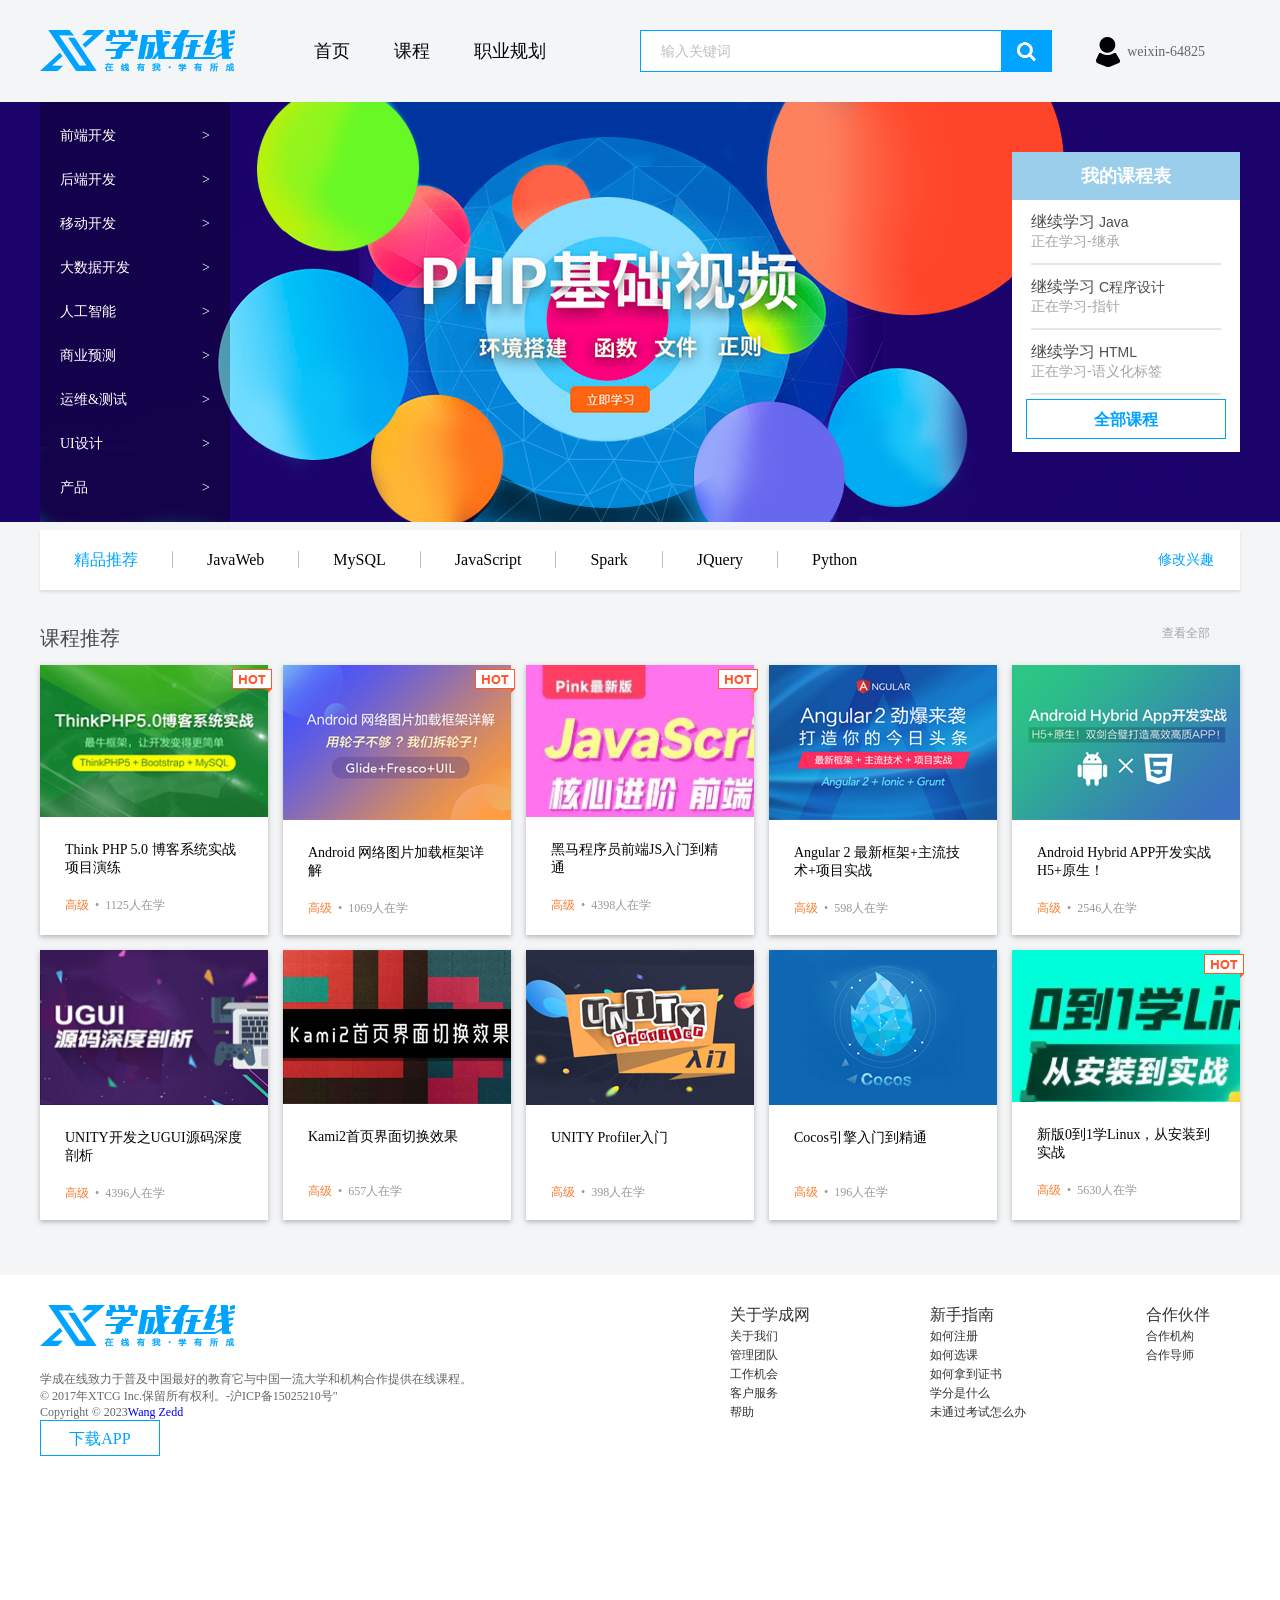
<file: studyWeb/index.html>
<!DOCTYPE html>
<html lang="en">
<head>
    <meta charset="UTF-8">
    <meta http-equiv="X-UA-Compatible" content="IE=edge">
    <meta name="viewport" content="width=device-width, initial-scale=1.0">
    <title>学成在线</title>
    <link rel="stylesheet" href="./css/index.css">
</head>
<body>
    <div class="header wrapper">
       <h1>
        <a href="#"><img src="./images/logo.png" alt=""></a>
        </h1>
        <div class="nav">
            <ul>
                <li><a href="">首页</a></li>
                <li><a href="">课程</a></li>
                <li><a href="">职业规划</a>  </li>
            </ul>
        </div>

        <div class="search">
            <input type="text" placeholder="输入关键词">
            <button></button>
        </div>
        <div class="user">
            <img src="./images/user2.png" alt="">
            <span class="username">weixin-64825</span>
        </div>
    </div>
    <!-- 轮播图banner区域 -->
    <div class="banner">
        <!-- 图片作版心位置 -->
        <div class="wrapper">
            <div class="course_list">
                <ul>
                    <li><a href="">前端开发<span>></span></a></li>
                    <li><a href="">后端开发<span>></span></a></li>
                    <li><a href="">移动开发<span>></span></a></li>
                    <li><a href="">大数据开发<span>></span></a></li>
                    <li><a href="">人工智能<span>></span></a></li>
                    <li><a href="">商业预测<span>></span></a></li>  
                    <li><a href="">运维&测试<span>></span></a></li>
                    <li><a href="">UI设计<span>></span></a></li>
                    <li><a href="">产品<span>></span></a></li>
                </ul>
            </div>
            <div class="schedule">
                <h2>我的课程表</h2>
                <div class="content">
                   <dl>
                    <dt><span>继续学习</span>&nbsp;Java</dt>
                    <dd>正在学习-继承</dd>
                   </dl>
                   <dl>
                    <dt><span>继续学习</span>&nbsp;C程序设计</dt>
                    <dd>正在学习-指针</dd>
                   </dl>
                   <dl>
                    <dt><span>继续学习</span>&nbsp;HTML</dt>
                    <dd>正在学习-语义化标签</dd>
                   </dl>
                </div>
                <a href="#" class="all_schedule">全部课程</a>
            </div>
        </div>
       
    </div>
    <!-- 精品推荐栏 -->
    <div class="path wrapper">
        <h3>精品推荐</h3>
        <ul>
            <li><a href="#">JavaWeb</a></li>
            <li><a href="#">MySQL</a></li>
            <li><a href="#">JavaScript</a></li>
            <li><a href="#">Spark</a></li>
            <li><a href="#">JQuery</a> </li>
            <li><a href="#">Python</a></li>
        </ul>
        <a href="" class="alter">修改兴趣</a>
    </div>
    <!-- 课程推荐 -->
    <div class="courses wrapper">
        <div class="title">
            <h3>课程推荐</h3>
            <a href="#">查看全部</a>
        </div>
        <div class="content clearfix">
            <ul>
                <li>
                    <a href="#">
                        <img src="./images/course01.png" alt="">
                        <img src="./images/hot.png" alt="" class="hot">
                        <h4>Think PHP 5.0 博客系统实战项目演练</h4>
                        <p>
                            <span>高级</span>&nbsp;&nbsp;•&nbsp;&nbsp;1125人在学
                        </p>   
                    </a>
                </li>
                <li>
                    <a href="#">
                        <img src="./images/course02.png" alt="">
                        <img src="./images/hot.png" alt="" class="hot">
                        <h4>Android 网络图片加载框架详解 </h4>
                        <p>
                            <span>高级</span>&nbsp;&nbsp;•&nbsp;&nbsp;1069人在学
                        </p>   
                    </a>
                </li>
                <li>
                    <a href="#">
                        <img src="./images/course09.png" alt="">
                        <img src="./images/hot.png" alt="" class="hot">
                        <h4>黑马程序员前端JS入门到精通</h4>
                        <p>
                            <span>高级</span>&nbsp;&nbsp;•&nbsp;&nbsp;4398人在学
                        </p>   
                    </a>
                </li>
                <li>
                    <a href="#">
                        <img src="./images/course03.png" alt="">
                        <h4>Angular 2 最新框架+主流技术+项目实战</h4>
                        <p>
                            <span>高级</span>&nbsp;&nbsp;•&nbsp;&nbsp;598人在学
                        </p>   
                    </a>
                </li>
                <li>
                    <a href="#">
                        <img src="./images/course04.png" alt="">
                        <h4>Android Hybrid APP开发实战 H5+原生！</h4>
                        <p>
                            <span>高级</span>&nbsp;&nbsp;•&nbsp;&nbsp;2546人在学
                        </p>   
                    </a>
                </li>
                <li>
                    <a href="#">
                        <img src="./images/course05.png" alt="">
                        <h4>UNITY开发之UGUI源码深度剖析</h4>
                        <p>
                            <span>高级</span>&nbsp;&nbsp;•&nbsp;&nbsp;4396人在学
                        </p>   
                    </a>
                </li>
                <li>
                    <a href="#">
                        <img src="./images/course06.png" alt="">
                        <h4>Kami2首页界面切换效果</h4>
                        <p class="a6">
                            <span>高级</span>&nbsp;&nbsp;•&nbsp;&nbsp;657人在学
                        </p>   
                    </a>
                </li>
                <li>
                    <a href="#">
                        <img src="./images/course07.png" alt="">
                        <h4>UNITY Profiler入门</h4>
                        <p class="a7">
                            <span>高级</span>&nbsp;&nbsp;•&nbsp;&nbsp;398人在学
                        </p>   
                    </a>
                </li>
                <li>
                    <a href="#">
                        <img src="./images/course08.png" alt="">
                        <h4>Cocos引擎入门到精通</h4>
                        <p class="a8">
                            <span>高级</span>&nbsp;&nbsp;•&nbsp;&nbsp;196人在学
                        </p>   
                    </a>
                </li>
                <li>
                    <a href="#">
                        <img src="./images/course10.png" alt="">
                        <img src="./images/hot.png" alt="" class="hot">
                        <h4>新版0到1学Linux，从安装到实战</h4>
                        <p>
                            <span>高级</span>&nbsp;&nbsp;•&nbsp;&nbsp;5630人在学
                        </p>   
                    </a>
                </li>
                
                <!-- <script>
                    let course_data = [
                                    {
                                        src: 'images/course01.png',
                                        title: 'Think PHP 5.0 博客系统实战项目演练',
                                        num: 1125
                                    },
                                    {
                                        src: 'images/course02.png',
                                        title: 'Android 网络动态图片加载框架详解',
                                        num: 1069
                                    },
                                    {
                                        src: 'images/course09.png',
                                        title: '黑马程序员前端JS入门到精通',
                                        num: 4398
                                    },
                                    {
                                        src: 'images/course03.png',
                                        title: 'Angular2 最新框架+主流技术+项目实战',
                                        num: 598
                                    },
                                    {
                                        src: 'images/course04.png',
                                        title: 'Android Hybird APP 开发实战 H5+原生！',
                                        num: 2546
                                    },
                                    {
                                        src: 'images/course05.png',
                                        title: 'UNITY开发之UGUI源码深度剖析案例',
                                        num: 124
                                    },
                                    {
                                        src: 'images/course06.png',
                                        title: 'Kami2首页界面切换效果实战演练',
                                        num: 657
                                    },
                                    {
                                        src: 'images/course07.png',
                                        title: 'UNITY Profiler入门',
                                        num: 888
                                    },
                                    {
                                        src: 'images/course08.png',
                                        title: 'Cocos引擎入门到精通',
                                        num: 103
                                    },
                                    {
                                        src: 'images/course10.png',
                                        title: '新版0到1学Linux，从安装到实战',
                                        num: 6530
                                    }
            
                                ]
                    for(let i = 0; i < course_data.length; i++) {
                        document.write(`
                        <li>
                            <a href="#">
                                <img src=${course_data[i].src} alt="">
                                <h4>${course_data[i].title}</h4>
                                <p>
                                    <span>高级</span>&nbsp;&nbsp;•&nbsp;&nbsp;${course_data[i].num}人在学
                                </p>   
                            </a>
                        </li>
                        `)
                    }
                </script> -->
            </ul>
       
        </div>
    </div>
    
    <!-- 版权区域 -->
    <!-- 这里要用到清除浮动，在课程 li 的父级(.content)中去清除 -->
    <!-- li未设置高度但设了浮动，脱标了，撑不开父级的高度，所以要在其父级.content设置clearfix类名清除类名 -->
    <div class="footer">
        <div class="wrapper">
            <div class="logo">             
                    <img src="./images/logo.png" alt="">
                    <p>学成在线致力于普及中国最好的教育它与中国一流大学和机构合作提供在线课程。
                        <br>© 2017年XTCG Inc.保留所有权利。-沪ICP备15025210号"        
                        <br>Copyright © 2023<a href="https://github.com/wangzedd" target="_blank">Wang Zedd</a>
                    <a href="#">下载APP</a>
                </p> 
            </div>
            <div class="list">
                <dl>
                    <dt>关于学成网</dt>
                    <dd><a href="">关于我们</a></dd>
                    <dd><a href="">管理团队</a></dd>
                    <dd><a href="">工作机会</a></dd>
                    <dd><a href="">客户服务</a></dd>
                    <dd><a href="">帮助</a></dd>
                </dl>
                <dl>
                    <dt>新手指南</dt>
                    <dd><a href="">如何注册</a></dd>
                    <dd><a href="">如何选课</a></dd>
                    <dd><a href="">如何拿到证书</a></dd>
                    <dd><a href="">学分是什么</a></dd>
                    <dd><a href="">未通过考试怎么办</a></dd>
                </dl>
                <dl>
                    <dt>合作伙伴</dt>
                    <dd><a href="">合作机构</a></dd>
                    <dd><a href="">合作导师</a></dd>
                </dl>
            </div>
        </div>
    </div>
</body>
</html>
</file>
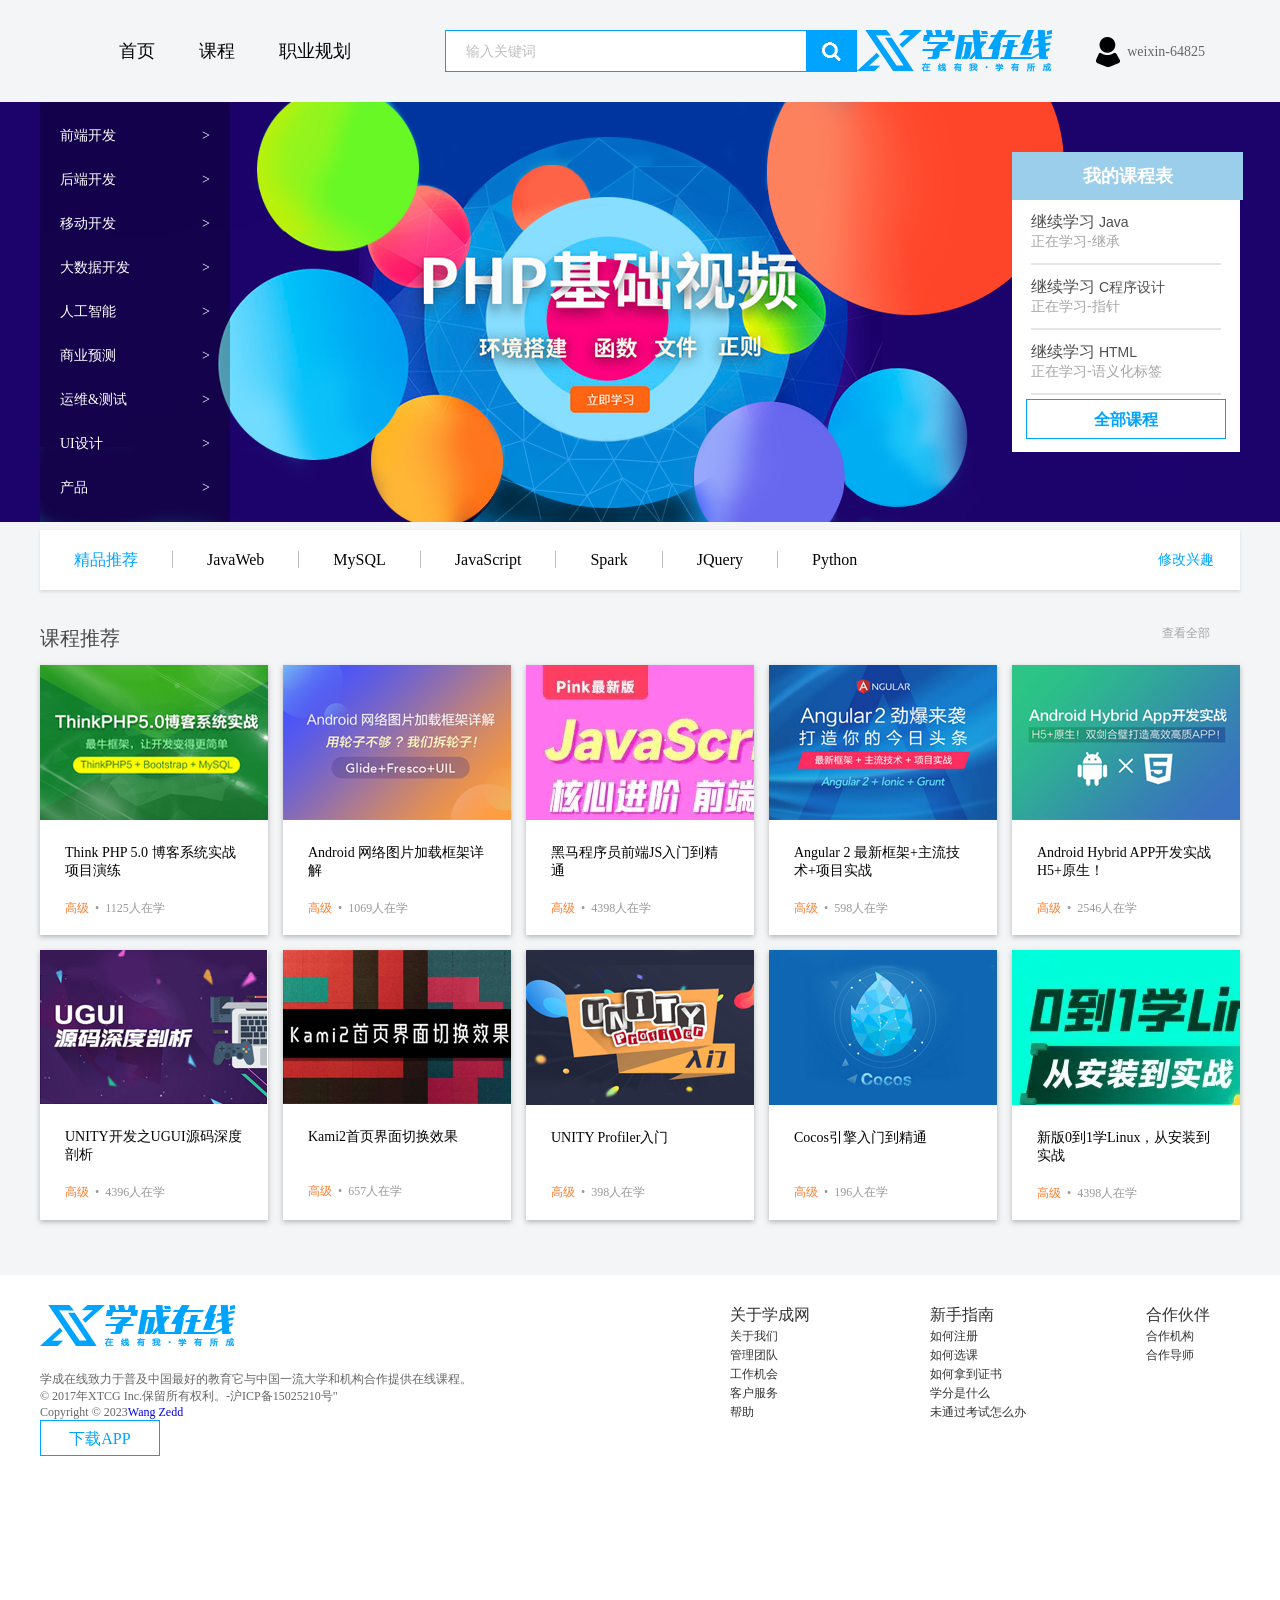
<file: 学成在线/StudyWeb/index.html>
<!DOCTYPE html>
<html lang="en">
<head>
    <meta charset="UTF-8">
    <meta http-equiv="X-UA-Compatible" content="IE=edge">
    <meta name="viewport" content="width=device-width, initial-scale=1.0">
    <title>学成在线</title>
    <link rel="stylesheet" href="./css/index.css">
</head>
<body>
    <div class="header wrapper">
       
            <a href="#"><img src="./images/logo.png" alt=""></a>
        
        
        <div class="nav">
            <ul>
                <li><a href="">首页</a></li>
                <li><a href="">课程</a></li>
                <li><a href="">职业规划</a>  </li>
            </ul>
        </div>

        <div class="search">
            <input type="text" placeholder="输入关键词">
            <button></button>
        </div>
        <div class="user">
            <img src="./images/user2.png" alt="">
            <span class="username">weixin-64825</span>
        </div>
    </div>
    <!-- 轮播图banner区域 -->
    <div class="banner">
        <!-- 图片作版心位置 -->
        <div class="wrapper">
            <div class="course_list">
                <ul>
                    <li><a href="">前端开发<span>></span></a></li>
                    <li><a href="">后端开发<span>></span></a></li>
                    <li><a href="">移动开发<span>></span></a></li>
                    <li><a href="">大数据开发<span>></span></a></li>
                    <li><a href="">人工智能<span>></span></a></li>
                    <li><a href="">商业预测<span>></span></a></li>  
                    <li><a href="">运维&测试<span>></span></a></li>
                    <li><a href="">UI设计<span>></span></a></li>
                    <li><a href="">产品<span>></span></a></li>
                </ul>
            </div>
            <div class="schedule">
                <h2>我的课程表</h2>
                <div class="content">
                   <dl>
                    <dt><span>继续学习</span>&nbsp;Java</dt>
                    <dd>正在学习-继承</dd>
                   </dl>
                   <dl>
                    <dt><span>继续学习</span>&nbsp;C程序设计</dt>
                    <dd>正在学习-指针</dd>
                   </dl>
                   <dl>
                    <dt><span>继续学习</span>&nbsp;HTML</dt>
                    <dd>正在学习-语义化标签</dd>
                   </dl>
                </div>
                <a href="#" class="all_schedule">全部课程</a>
            </div>
        </div>
       
    </div>
    <!-- 精品推荐栏 -->
    <div class="path wrapper">
        <h3>精品推荐</h3>
        <ul>
            <li><a href="#">JavaWeb</a></li>
            <li><a href="#">MySQL</a></li>
            <li><a href="#">JavaScript</a></li>
            <li><a href="#">Spark</a></li>
            <li><a href="#">JQuery</a> </li>
            <li><a href="#">Python</a></li>
        </ul>
        <a href="" class="alter">修改兴趣</a>
    </div>
    <!-- 课程推荐 -->
    <div class="courses wrapper">
        <div class="title">
            <h3>课程推荐</h3>
            <a href="#">查看全部</a>
        </div>
        <div class="content clearfix">
            <ul>
                <li>
                    <a href="#">
                        <img src="./images/course01.png" alt="">
                        <h4>Think PHP 5.0 博客系统实战项目演练</h4>
                        <p>
                            <span>高级</span>&nbsp;&nbsp;•&nbsp;&nbsp;1125人在学
                        </p>   
                    </a>
                </li>
                <li>
                    <a href="#">
                        <img src="./images/course02.png" alt="">
                        <h4>Android 网络图片加载框架详解 </h4>
                        <p>
                            <span>高级</span>&nbsp;&nbsp;•&nbsp;&nbsp;1069人在学
                        </p>   
                    </a>
                </li>
                <li>
                    <a href="#">
                        <img src="./images/course09.png" alt="">
                        <h4>黑马程序员前端JS入门到精通</h4>
                        <p>
                            <span>高级</span>&nbsp;&nbsp;•&nbsp;&nbsp;4398人在学
                        </p>   
                    </a>
                </li>
                <li>
                    <a href="#">
                        <img src="./images/course03.png" alt="">
                        <h4>Angular 2 最新框架+主流技术+项目实战</h4>
                        <p>
                            <span>高级</span>&nbsp;&nbsp;•&nbsp;&nbsp;598人在学
                        </p>   
                    </a>
                </li>
                <li>
                    <a href="#">
                        <img src="./images/course04.png" alt="">
                        <h4>Android Hybrid APP开发实战 H5+原生！</h4>
                        <p>
                            <span>高级</span>&nbsp;&nbsp;•&nbsp;&nbsp;2546人在学
                        </p>   
                    </a>
                </li>
                <li>
                    <a href="#">
                        <img src="./images/course05.png" alt="">
                        <h4>UNITY开发之UGUI源码深度剖析</h4>
                        <p>
                            <span>高级</span>&nbsp;&nbsp;•&nbsp;&nbsp;4396人在学
                        </p>   
                    </a>
                </li>
                <li>
                    <a href="#">
                        <img src="./images/course06.png" alt="">
                        <h4>Kami2首页界面切换效果</h4>
                        <p class="a6">
                            <span>高级</span>&nbsp;&nbsp;•&nbsp;&nbsp;657人在学
                        </p>   
                    </a>
                </li>
                <li>
                    <a href="#">
                        <img src="./images/course07.png" alt="">
                        <h4>UNITY Profiler入门</h4>
                        <p class="a7">
                            <span>高级</span>&nbsp;&nbsp;•&nbsp;&nbsp;398人在学
                        </p>   
                    </a>
                </li>
                <li>
                    <a href="#">
                        <img src="./images/course08.png" alt="">
                        <h4>Cocos引擎入门到精通</h4>
                        <p class="a8">
                            <span>高级</span>&nbsp;&nbsp;•&nbsp;&nbsp;196人在学
                        </p>   
                    </a>
                </li>
                <li>
                    <a href="#">
                        <img src="./images/course10.png" alt="">
                        <h4>新版0到1学Linux，从安装到实战</h4>
                        <p>
                            <span>高级</span>&nbsp;&nbsp;•&nbsp;&nbsp;4398人在学
                        </p>   
                    </a>
                </li>
            </ul>
        </div>
    </div>
    <!-- 版权区域 -->
    <!-- 这里要用到清除浮动，在课程 li 的父级(.content)中去清除 -->
    <!-- li未设置高度但设了浮动，脱标了，撑不开父级的高度，所以要在其父级.content设置clearfix类名清除类名 -->
    <div class="footer">
        <div class="wrapper">
            <div class="logo">             
                    <img src="./images/logo.png" alt="">
                    <p>学成在线致力于普及中国最好的教育它与中国一流大学和机构合作提供在线课程。
                        <br>© 2017年XTCG Inc.保留所有权利。-沪ICP备15025210号"        
                        <br>Copyright © 2023<a href="https://github.com/wangzedd" target="_blank">Wang Zedd</a>
                    <a href="#">下载APP</a>
                </p> 
            </div>
            <div class="list">
                <dl>
                    <dt>关于学成网</dt>
                    <dd><a href="">关于我们</a></dd>
                    <dd><a href="">管理团队</a></dd>
                    <dd><a href="">工作机会</a></dd>
                    <dd><a href="">客户服务</a></dd>
                    <dd><a href="">帮助</a></dd>
                </dl>
                <dl>
                    <dt>新手指南</dt>
                    <dd><a href="">如何注册</a></dd>
                    <dd><a href="">如何选课</a></dd>
                    <dd><a href="">如何拿到证书</a></dd>
                    <dd><a href="">学分是什么</a></dd>
                    <dd><a href="">未通过考试怎么办</a></dd>
                </dl>
                <dl>
                    <dt>合作伙伴</dt>
                    <dd><a href="">合作机构</a></dd>
                    <dd><a href="">合作导师</a></dd>
                </dl>
            </div>
        </div>
    </div>
</body>
</html>
</file>
<file: studyWeb/css/index.css>
* {
    margin:0;
    padding: 0;
    box-sizing: border-box;
}

/* 去除列表默认格式 */
li {
    list-style: none;
}

a {
    text-decoration: none;
}

.clearfix::before,
.clearfix::after {
    content: '';
    display: table;
}
.clearfix::after {
    clear: both;
}

body {
    background-color: #f3f5f7;
}

/* 版心 */
.wrapper {
    width: 1200px;
    margin:0 auto;
}

.header {
    height: 42px;
    /* background-color: pink; */
    margin: 30px auto;
}

.header h1 {
    float: left;
}

.nav {
    float: left;
    margin-left: 70px;
    height: 42px;
   
}

.nav li {
    float: left;
    margin-right: 26px;
}

.nav li a {
    display:block;
    padding: 0 9px;
    height: 42px;
    line-height: 42px;
    font-size: 18px; 
    font-family: 'MicrosoftYaHei',Sans-serif;
    color:#050505;
}

.nav li a:hover {
    border-bottom: 2px solid #00a4ff;
}

.search {
    float: left;
    width: 412px;
    height: 42px;
    border: solid 1px #00a4ff;
    /* margin-left: 94-9-26; */
    margin-left: 59px;
}

.search input {
    float: left;
    padding-left: 20px;
    /* width: 362px; */
    /*search的宽度是412，button图标因为是图片所以宽高最好不变，所以要牺牲input的尺寸 */
    width: 360px;
    height: 40px;
    /* 为什么不给42：给42的话input边框会盖住盒子的边，所以要减去上下border的值 */

    border: 0;
}

.search input::placeholder {
    font-size: 14px;
    font-family: MicrosoftYaHei;
    color: #bfbfbf;
}

.search button {
    float: left;
    width: 50px;
    height: 40px; 
    border: 0;
    background-image: url(../images/btn.png);
}

.user {
    float: right;
    margin-right: 35px;
    height: 42px;
    line-height: 42px;
}
/* 图片垂直居中 */
.user img {
    vertical-align: middle;
}

.username {
    font-size: 14px;
    color: #666666;
} 

.banner {
    height: 420px;
    background-color: #1c036c;
}

.banner .wrapper {
    height: 420px;
    background-image: url(../images/banner2.png);
}

.banner .course_list {
    float: left;

    padding: 12px 20px ;
    width: 190px;
    height: 420px;
    /* 背景半透明，用rgba写法 */
    background-color: rgba(0,0,0,0.3);

    line-height: 44px;
}

.banner .schedule {
    float: right;
    margin-top: 50px;
    width: 228px;
    height: 300px;
    background-color: #fff;
}

.banner .course_list a {
    display: block;
    font-size: 14px;
    color: #fff;
}

.banner .course_list a:hover {
    font-size: 20px;
    color: #00b4ff;
}

.banner .course_list span {
    float: right;
}

.banner .schedule h2 {
    width: 228px;
    height: 48px;
    background-color: #9bceea;
    text-align: center;
    line-height: 48px;
    font-size: 18px;
    color: #fff;
}

.banner .schedule .content {
    padding: 0 19px;
}

.banner .schedule .content dl {
    padding: 12px 0;
    border-bottom: 2px solid #e5e5e5;

    font-size: 14px;
    color: #4e4e4e;
    font-family: 'FZLTCXHJW--GB1-0',Sans-serif;

}

.banner .schedule .content span {
    font-size: 16px;
}

.banner .schedule .content dd {
    color:#a5a5a5;
}

.banner .schedule .all_schedule {
    display: block;
    /* margin:4px 14px 0; */
    margin:4px auto 0;
    width: 200px;
	height: 40px;
	border: solid 1px #00a4ff;

    text-align: center;
    line-height: 40px;
    font-size: 16px;
    font-weight: bold;
    color: #00a4ff;
}

.path {
    margin-top: 8px;
    padding-left: 34px;
    padding-right: 26px;
    /* width: 1200px; */
    height: 60px;
    background-color: #fff;
    /* 阴影 */
    box-shadow: 0px 2px 3px 0px 
		rgba(118, 118, 118, 0.2);

    line-height: 60px;
    }

.path h3 {
    float: left;
    margin-right: 34px;
    font-size: 16px;
    color:#00a4ff;
    font-weight: 400;
}

.path ul {
    float: left;
}

.path li {
    float: left;

}
.path li a {
    padding: 0 34px;
    border-left: 1px solid #bfbfbf;
    font-size: 16px;
    color:#050505;
}

.path .alter {
    float: right;
    font-size: 14px;
    color: #00a4ff;
}

.courses {
    margin-top: 35px;
    /* 不给高度，靠内容撑开 */

}

.courses .title {

    height: 40px;
}

.courses .title h3 {
    float: left;
    font-size: 20px;
    color: #494949;
    font-weight: 400;
}

.courses .title a {
    float: right;
    margin-right: 30px;
    font-size: 12px;
    color: #a5a5a5;
}

.courses .content li {
    position: relative;
    float: left;
    /* 超出li的部分不显示，针对图片尺寸可能超过了li的范围 */
    /* overflow: hidden; */
    margin-right: 15px;
    margin-bottom: 15px;
    width: 228px;
    height: 270px;
    background-color: #fff;
    box-shadow: 0px 2px 5px 0px 
		rgba(118, 118, 118, 0.5);
}
/* 待优化，有些图片大小不一样，但是overflow之后HOT小图往li外面出去了一点的定位样式就不好做了 */
.courses .content li img:first-child{
    width: 228px;
}
.courses .content li:nth-child(5n) {
    margin-right: 0;
}

.courses .content li h4 {
    padding:20px 25px;
    font-size: 14px;
    color:#050505;
    font-weight: 400;
}

.courses .content li p {
    padding: 0 25px;
    font-size: 12px;
    color:#999;
}
/* 待优化，一行文字和两行文字的间距不同 */
.courses .content li .a7,
.courses .content li .a6,
.courses .content li .a8 {
    padding-top:17px;
}
.courses .content li span {
    color:#ff7c2d;
}

/* 定位：HOT小图 */
.courses .content li .hot {
    position: absolute;
    right:-4px;
    top: 4px;
}

/* 给课程加交互，鼠标放到区域上，整块上升一点点 */
.courses .content li:hover {
    top: -8px;
    box-shadow: 0 15px 30px rgb(0 0 0 / 10%);
}

/* 这里要用到清除浮动，在课程 li 的父级(.content)中去清除  */
/* li未设置高度但设了浮动，脱标了，撑不开父级的高度，所以要在其父级.content设置clearfix类名清除类名  */
/* 版权 */

.footer {
    margin-top:40px;
    padding-top: 30px;
    height: 417px;
    width: 100%;
    background-color: #fff;
}

.footer .logo {
    float: left;
}

.footer .logo p {
    margin: 20px 0 15px;

    font-size: 12px;
    color: #666;
}

.footer .logo p a:last-child {
    display: block;
    width: 120px;
    height: 36px;
    border: 1px solid #00a4ff;
    text-align: center;
    line-height: 36px;
    font-size: 16px;
    font-weight: normal;
    color: #00a4ff;
}

.footer .logo a:first-child {
    color:#666;
}

.footer .list {
    float: right;
}

.footer .list dl {
    float: left;
    margin-left: 120px;
    font-size: 16px;
    font-family: Simsun;
    color: #333;
}

.footer .list dl:last-child {
    margin-right: 30px;
}

.footer .list dl a {
    font-size: 12px;
    color: #333;
}
</file>
<file: 学成在线/StudyWeb/css/index.css>
* {
    margin:0;
    padding: 0;
    box-sizing: border-box;
}

/* 去除列表默认格式 */
li {
    list-style: none;
}

a {
    text-decoration: none;
}

.clearfix::before,
.clearfix::after {
    content: '';
    display: table;
}
.clearfix::after {
    clear: both;
}

body {
    background-color: #f3f5f7;
}

/* 版心 */
.wrapper {
    width: 1200px;
    margin:0 auto;
}

.header {
    height: 42px;
    /* background-color: pink; */
    margin: 30px auto;
}

.header h1 {
    float: left;
}

.nav {
    float: left;
    margin-left: 70px;
    height: 42px;
   
}

.nav li {
    float: left;
    margin-right: 26px;
}

.nav li a {
    display:inline-block;
    padding: 0 9px;
    height: 42px;
    line-height: 42px;
    font-size: 18px; 
    font-family: 'MicrosoftYaHei',Sans-serif;
    color:#050505;
}

.nav li a:hover {
    border-bottom: 2px solid #00a4ff;
}

.search {
    float: left;
    width: 412px;
    height: 42px;
    border: solid 1px #00a4ff;
    /* margin-left: 94-9-26; */
    margin-left: 59px;
}

.search input {
    float: left;
    padding-left: 20px;
    /* width: 362px; */
    /*search的宽度是412，button图标因为是图片所以宽高最好不变，所以要牺牲input的尺寸 */
    width: 360px;
    height: 40px;
    /* 为什么不给42：给42的话input边框会盖住盒子的边，所以要减去上下border的值 */

    border: 0;
}

.search input::placeholder {
    font-size: 14px;
    font-family: MicrosoftYaHei;
    color: #bfbfbf;
}

.search button {
    float: left;
    width: 50px;
    height: 40px; 
    border: 0;
    background-image: url(../images/btn.png);
}

.user {
    float: right;
    margin-right: 35px;
    height: 42px;
    line-height: 42px;
}
/* 图片垂直居中 */
.user img {
    vertical-align: middle;
}

.username {
    font-size: 14px;
    color: #666666;
} 

.banner {
    height: 420px;
    background-color: #1c036c;
}

.banner .wrapper {
    height: 420px;
    background-image: url(../images/banner2.png);
}

.banner .course_list {
    float: left;

    padding: 12px 20px ;
    width: 190px;
    height: 420px;
    /* 背景半透明，用rgba写法 */
    background-color: rgba(0,0,0,0.3);

    line-height: 44px;
}

.banner .schedule {
    float: right;
    margin-top: 50px;
    width: 228px;
    height: 300px;
    background-color: #fff;
}

.banner .course_list a {
    display: block;
    font-size: 14px;
    color: #fff;
}

.banner .course_list a:hover {
    color: #00b4ff;
}

.banner .course_list span {
    float: right;
}

.banner .schedule h2 {
    width: 231px;
    height: 48px;
    background-color: #9bceea;
    text-align: center;
    line-height: 48px;
    font-size: 18px;
    color: #fff;
}

.banner .schedule .content {
    padding: 0 19px;
}

.banner .schedule .content dl {
    padding: 12px 0;
    border-bottom: 2px solid #e5e5e5;

    font-size: 14px;
    color: #4e4e4e;
    font-family: 'FZLTCXHJW--GB1-0',Sans-serif;

}

.banner .schedule .content span {
    font-size: 16px;
}

.banner .schedule .content dd {
    color:#a5a5a5;
}

.banner .schedule .all_schedule {
    display: block;
    /* margin:4px 14px 0; */
    margin:4px auto 0;
    width: 200px;
	height: 40px;
	border: solid 1px #00a4ff;

    text-align: center;
    line-height: 40px;
    font-size: 16px;
    font-weight: bold;
    color: #00a4ff;
}

.path {
    margin-top: 8px;
    padding-left: 34px;
    padding-right: 26px;
    /* width: 1200px; */
    height: 60px;
    background-color: #fff;
    /* 阴影 */
    box-shadow: 0px 2px 3px 0px 
		rgba(118, 118, 118, 0.2);

    line-height: 60px;
    }

.path h3 {
    float: left;
    margin-right: 34px;
    font-size: 16px;
    color:#00a4ff;
    font-weight: 400;
}

.path ul {
    float: left;
}

.path li {
    float: left;

}
.path li a {
    padding: 0 34px;
    border-left: 1px solid #bfbfbf;
    font-size: 16px;
    color:#050505;
}

.path .alter {
    float: right;
    font-size: 14px;
    color: #00a4ff;
}

.courses {
    margin-top: 35px;
    /* 不给高度，靠内容撑开 */

}

.courses .title {

    height: 40px;
}

.courses .title h3 {
    float: left;
    font-size: 20px;
    color: #494949;
    font-weight: 400;
}

.courses .title a {
    float: right;
    margin-right: 30px;
    font-size: 12px;
    color: #a5a5a5;
}

.courses .content li {
    float: left;
    /* 超出li的部分不显示，针对图片尺寸可能超过了li的范围 */
    overflow: hidden;
    margin-right: 15px;
    margin-bottom: 15px;
    width: 228px;
    height: 270px;
    background-color: #fff;
    box-shadow: 0px 2px 5px 0px 
		rgba(118, 118, 118, 0.5);
}

.courses .content li:nth-child(5n) {
    margin-right: 0;
}

.courses .content li h4 {
    padding:20px 25px;
    font-size: 14px;
    color:#050505;
    font-weight: 400;
}

.courses .content li p {
    padding: 0 25px;
    font-size: 12px;
    color:#999;
}
/* 待优化，一行文字和两行文字的间距不同 */
.courses .content li .a7,
.courses .content li .a6,
.courses .content li .a8 {
    padding-top:17px;
}
.courses .content li span {
    color:#ff7c2d;
}

/* 版权 */
/* 这里要用到清除浮动，在课程 li 的父级(.content)中去清除  */
/* li未设置高度但设了浮动，脱标了，撑不开父级的高度，所以要在其父级.content设置clearfix类名清除类名  */
.footer {
    margin-top:40px;
    padding-top: 30px;
    height: 417px;
    background-color: #fff;
}

.footer .logo {
    float: left;
}

.footer .logo p {
    margin: 20px 0 15px;

    font-size: 12px;
    color: #666;
}

.footer .logo p a:last-child {
    display: block;
    width: 120px;
    height: 36px;
    border: 1px solid #00a4ff;
    text-align: center;
    line-height: 36px;
    font-size: 16px;
    font-weight: normal;
    color: #00a4ff;
}

.footer .logo a:first-child {
    color:#666;
}

.footer .list {
    float: right;
}

.footer .list dl {
    float: left;
    margin-left: 120px;
    font-size: 16px;
    font-family: Simsun;
    color: #333;
}

.footer .list dl:last-child {
    margin-right: 30px;
}

.footer .list dl a {
    font-size: 12px;
    color: #333;
}
</file>
